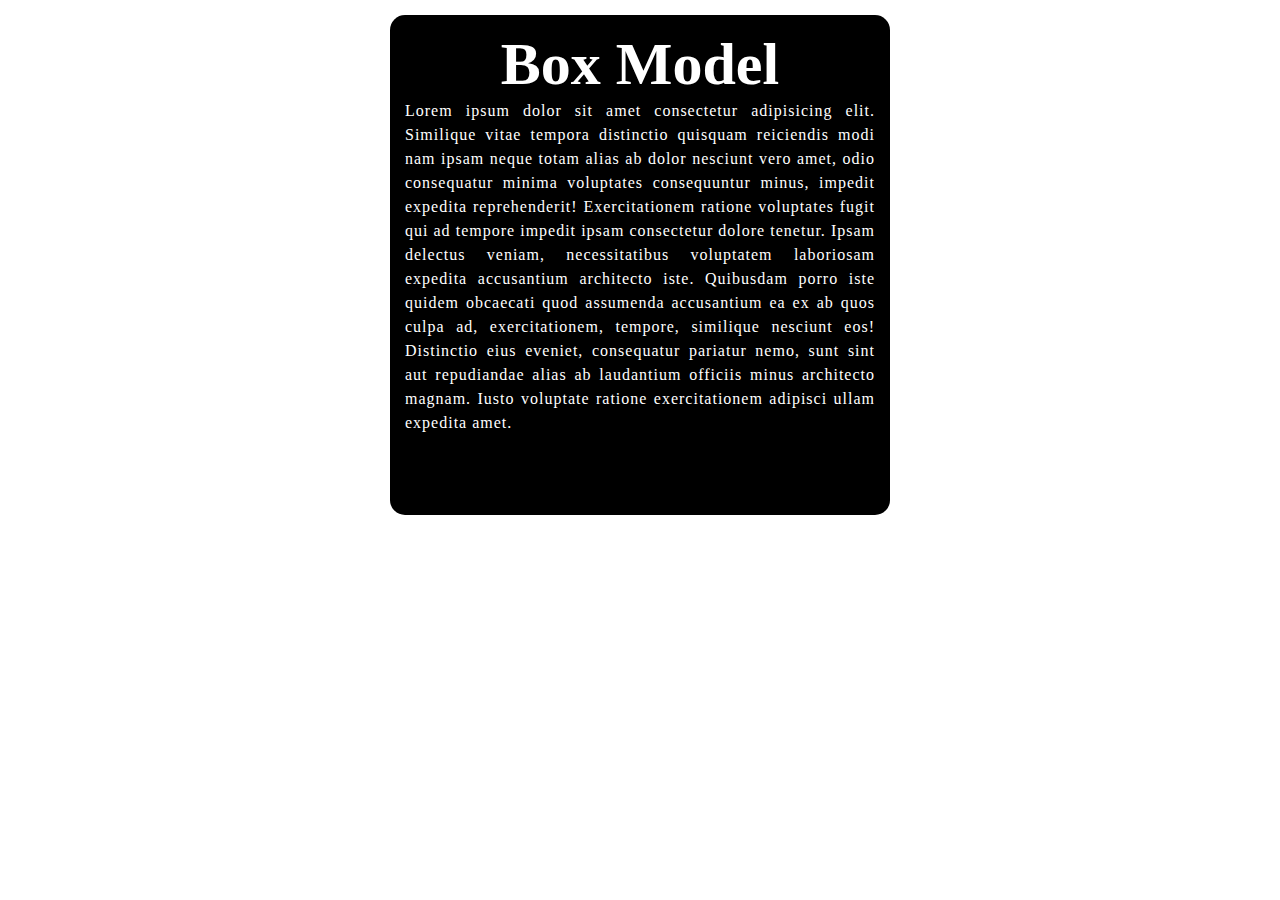
<file: Content/box-model/index.html>
<!DOCTYPE html>
<html lang="en">
<head>
  <meta charset="UTF-8">
  <meta name="viewport" content="width=device-width, initial-scale=1.0">
  <title>Box model</title>
  <link rel="stylesheet" href="./style.css">
</head>

<body>
     <section >
      <div class="box">
         <h2>Box Model</h2>
         <p>Lorem ipsum dolor sit amet consectetur adipisicing elit. Similique vitae tempora distinctio quisquam reiciendis modi nam ipsam neque totam alias ab dolor nesciunt vero amet, odio consequatur minima voluptates consequuntur minus, impedit expedita reprehenderit! Exercitationem ratione voluptates fugit qui ad tempore impedit ipsam consectetur dolore tenetur. Ipsam delectus veniam, necessitatibus voluptatem laboriosam expedita accusantium architecto iste. Quibusdam porro iste quidem obcaecati quod assumenda accusantium ea ex ab quos culpa ad, exercitationem, tempore, similique nesciunt eos! Distinctio eius eveniet, consequatur pariatur nemo, sunt sint aut repudiandae alias ab laudantium officiis minus architecto magnam. Iusto voluptate ratione exercitationem adipisci ullam expedita amet.</p>
        </div>
     </section>
</body>
</html>
</file>
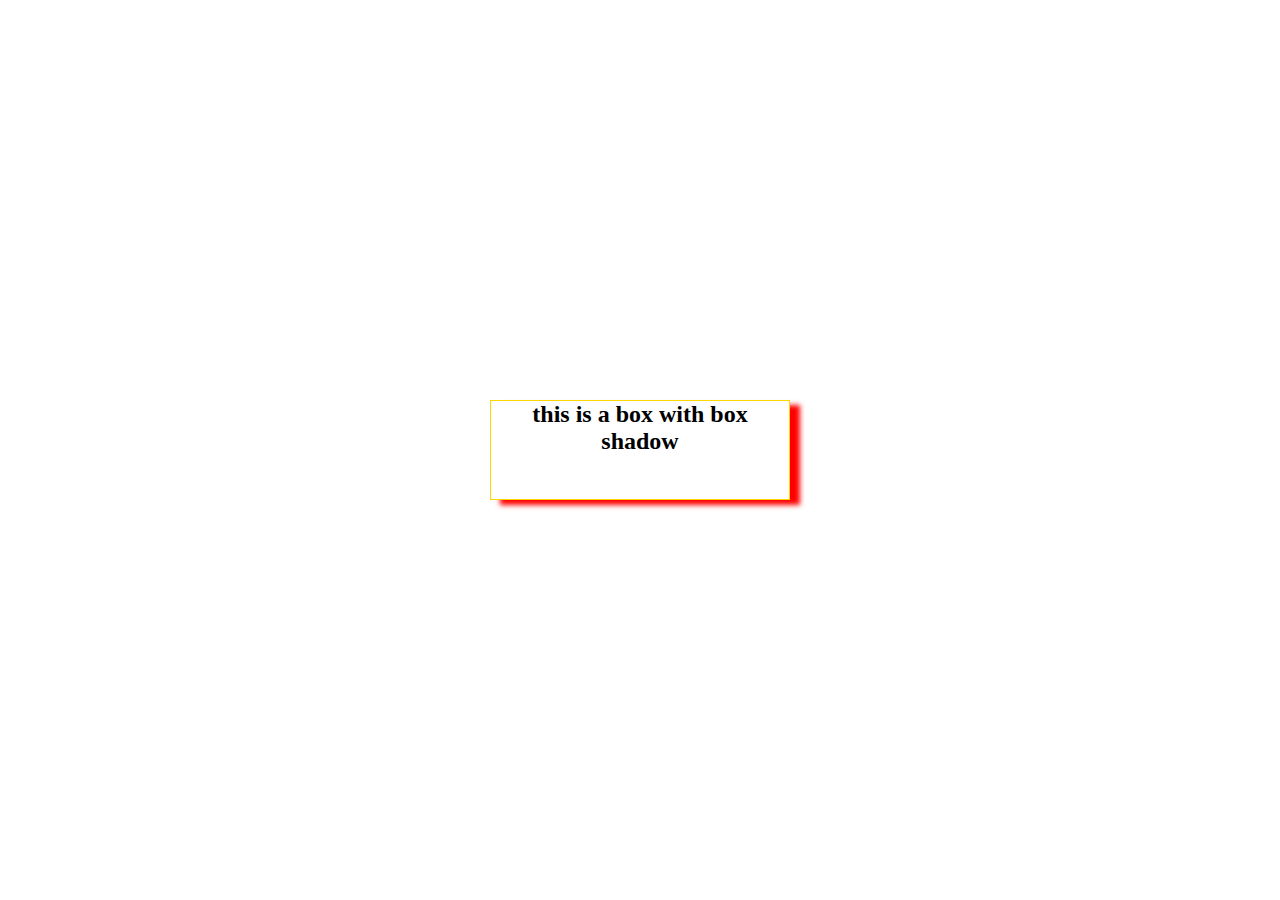
<file: Content/Box-shadow/index.html>
<!DOCTYPE html>
<html lang="en">
<head>
  <meta charset="UTF-8">
  <meta name="viewport" content="width=device-width, initial-scale=1.0">
  <title>Box-shadow</title>
  <!-- <link rel="stylesheet" href="./style.css"> -->
</head>
<style>
  *{
     margin: 0;
     padding: 0;
     box-sizing: border-box;
  }
 section{
   width: 100%;
   height: 100vh;
   display: grid;
   place-items: center;
   text-align: center;
   
 }
 div{
  width: 300px;
  height: 100px;
  box-shadow: 10px 5px 5px red;
  border: 1px solid gold;
  
 }

</style>
<body>
    <section>
      <div>
        <h2>this is a box with box shadow </h2>
      </div>
         
    </section>
</body>
</html>
</file>
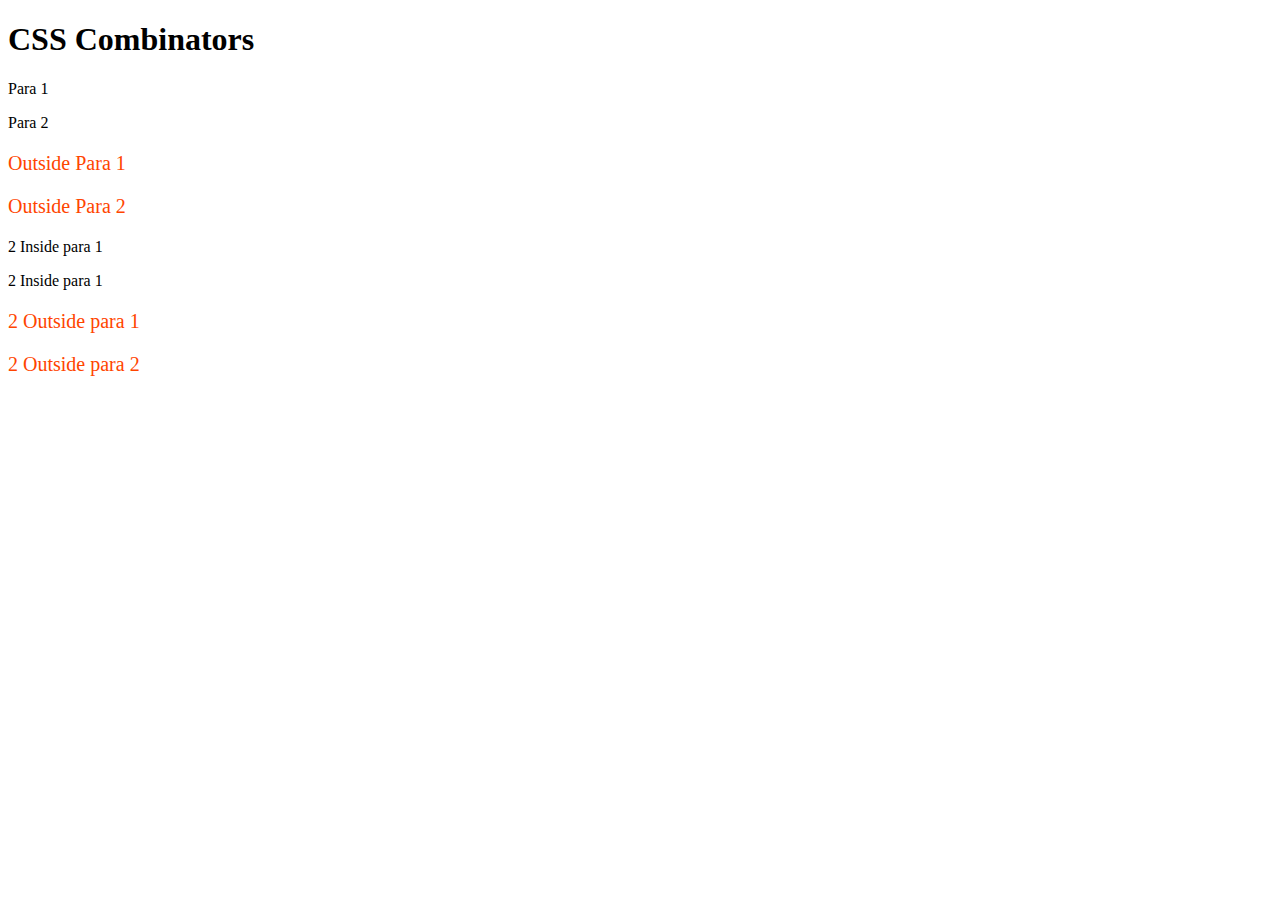
<file: Content/combinators_CSS/index.html>
<!DOCTYPE html>
<html lang="en">
<head>
    <meta charset="UTF-8">
    <meta name="viewport" content="width=device-width, initial-scale=1.0">
    <title>Combinators</title>
    <link
    href="https://fonts.googleapis.com/css2?family=Jost:wght@300;400;500;700&family=Poppins:wght@200;300;400;600&family=Quicksand:wght@300;400;500;600;700&family=Urbanist:wght@300;400;600;700;800;900&display=swap"
    rel="stylesheet"
  />
  <!-- <link rel="stylesheet" href="./style.css"> -->
  <style>
    .div ~ p{
       color: orangered;
       font-size:20px;
     }
  </style>
</head>
<body>
  <h1>CSS Combinators</h1>
    <div class="div">
      <p>Para 1</p>
      <p>Para 2</p>
    </div>
    <p>Outside Para 1</p>
    <p>Outside Para 2</p>
    <div class="div1">
      <p>2 Inside para 1</p>
      <p>2 Inside para 1</p>
    </div>
    <p>2 Outside para 1</p>
    <p>2 Outside para 2</p>
</body>
</html>
</file>
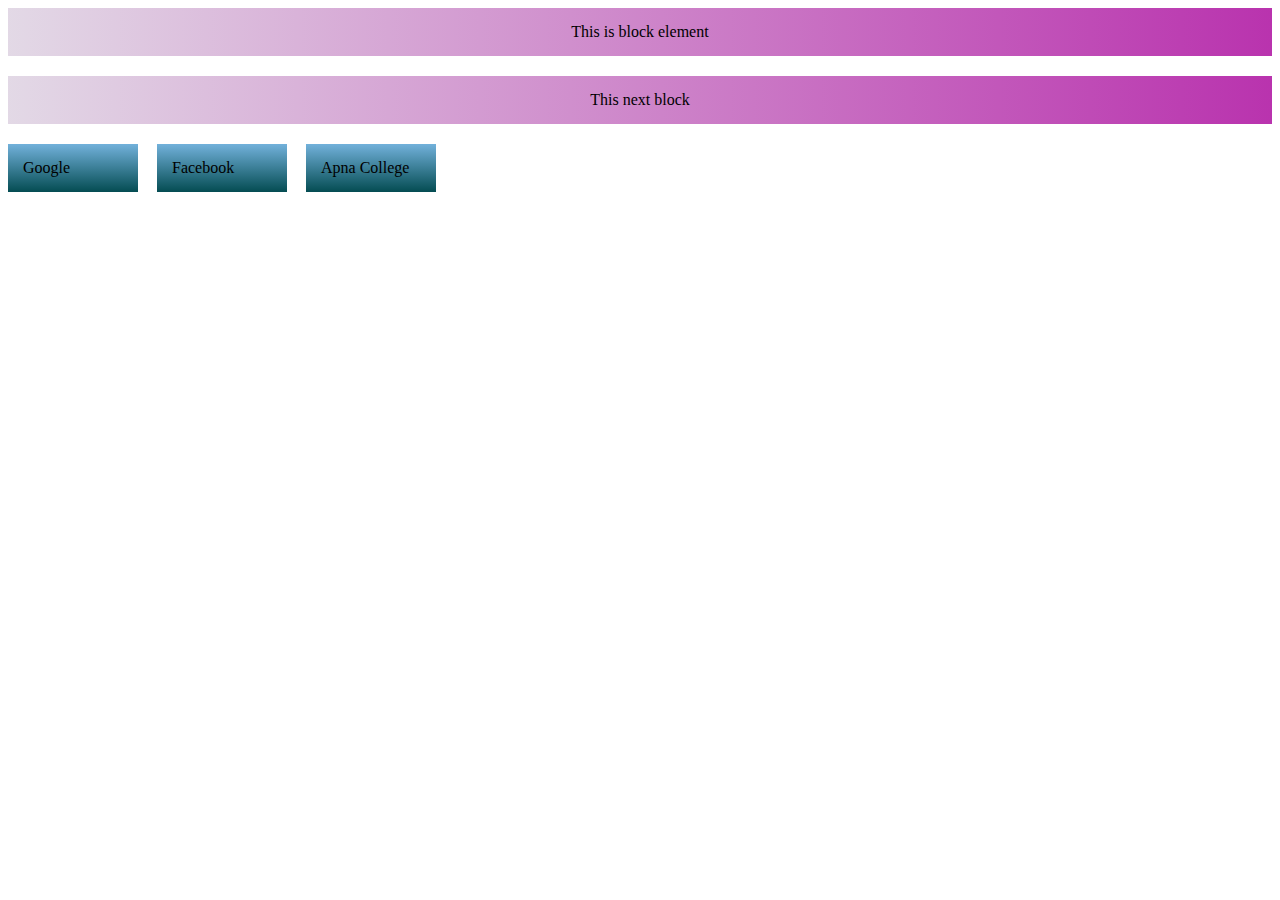
<file: Content/display/index.html>
<!DOCTYPE html>
<html lang="en">
<head>
    <meta charset="UTF-8">
    <meta name="viewport" content="width=device-width, initial-scale=1.0">
    <title>Display</title>
 <style>
     div{
         background-image: linear-gradient(to right, #5a216d2c,#b933ae);
         padding: 15px;
         text-align: center;
         margin-bottom: 20px;
     }
     a{
        margin-right: 15px;
        background-image: linear-gradient(#72b1db,#044c52);
        color: black;
        width: 100px;
        padding: 15px;
        text-decoration: none;
        display: flex;
        /* justify-content: center; */
        display: inline-block;

 

     }
 </style>
</head>
<body>
    <div>
        This is block element
    </div>
  
    <div>
        This next block 
    </div>
    <a href="">Google</a>
    <a href="">Facebook</a>
    <a href="">Apna College</a>
</body>
</html>
</file>
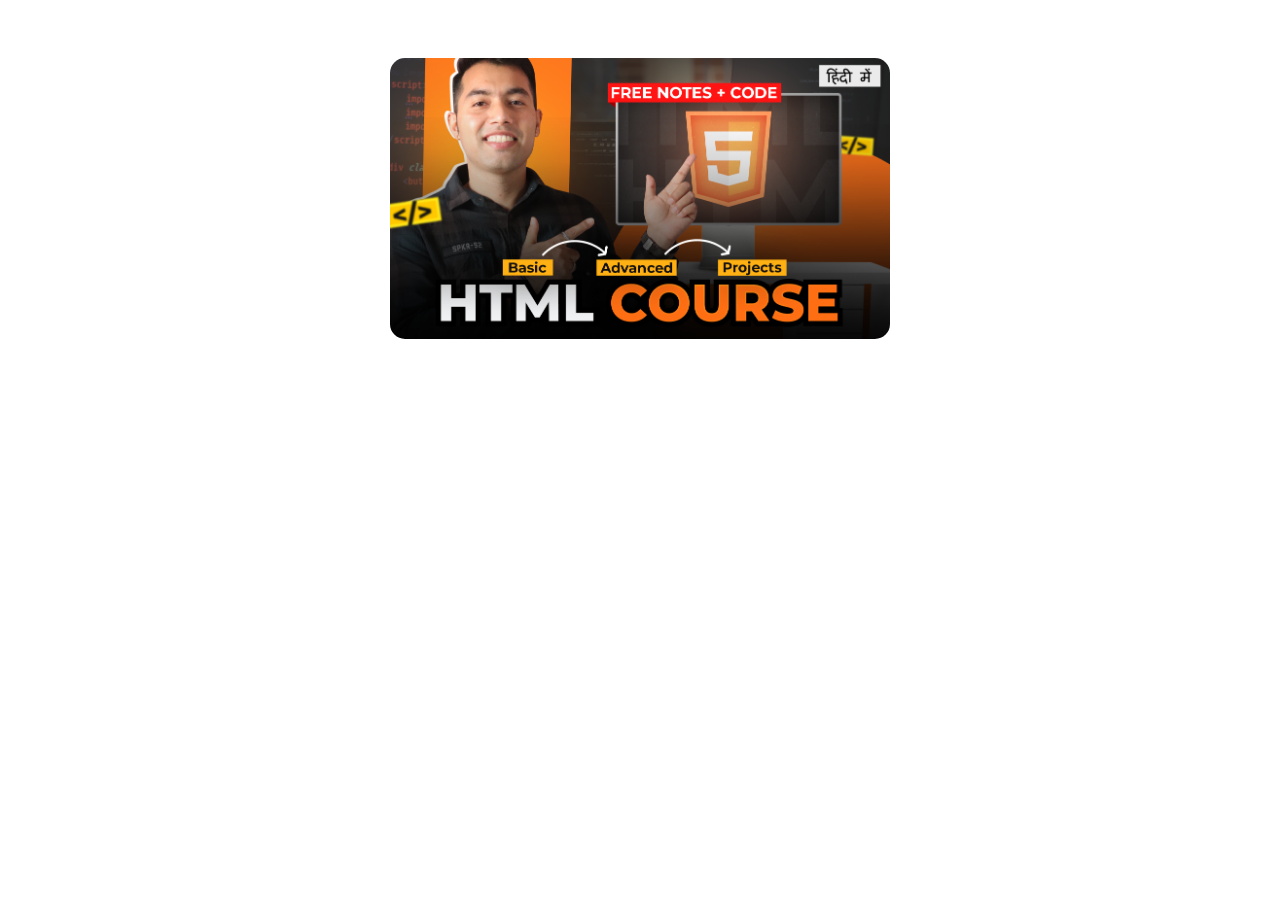
<file: Content/filter/index.html>
<!DOCTYPE html>
<html lang="en">
<head>
  <meta charset="UTF-8">
  <meta name="viewport" content="width=device-width, initial-scale=1.0">
  <title>filter</title>
  <!-- <link rel="stylesheet" href="./style.css"> -->
  <style>
    .image{
       display: grid;
       place-items: center;
       /* display: flex;
       justify-content: center;
       text-align: center;
        */
    }
      img{
         width: 500px;
         border-radius: 15px;
          margin: 50px auto;
          /* filter: blur(30px); */
          /* filter: brightness(50%); */
          /* filter: contrast(10); */
          /* filter: grayscale(5); */
          /* filter: invert(1); */
          /* filter: opacity(1); */
        

          
      }
  </style>
</head>

<body>
     <section class="image" >
       <div>
        <img src="../images/html.png" alt="image">
       </div>
         
     </section>
</body>
</html>
</file>
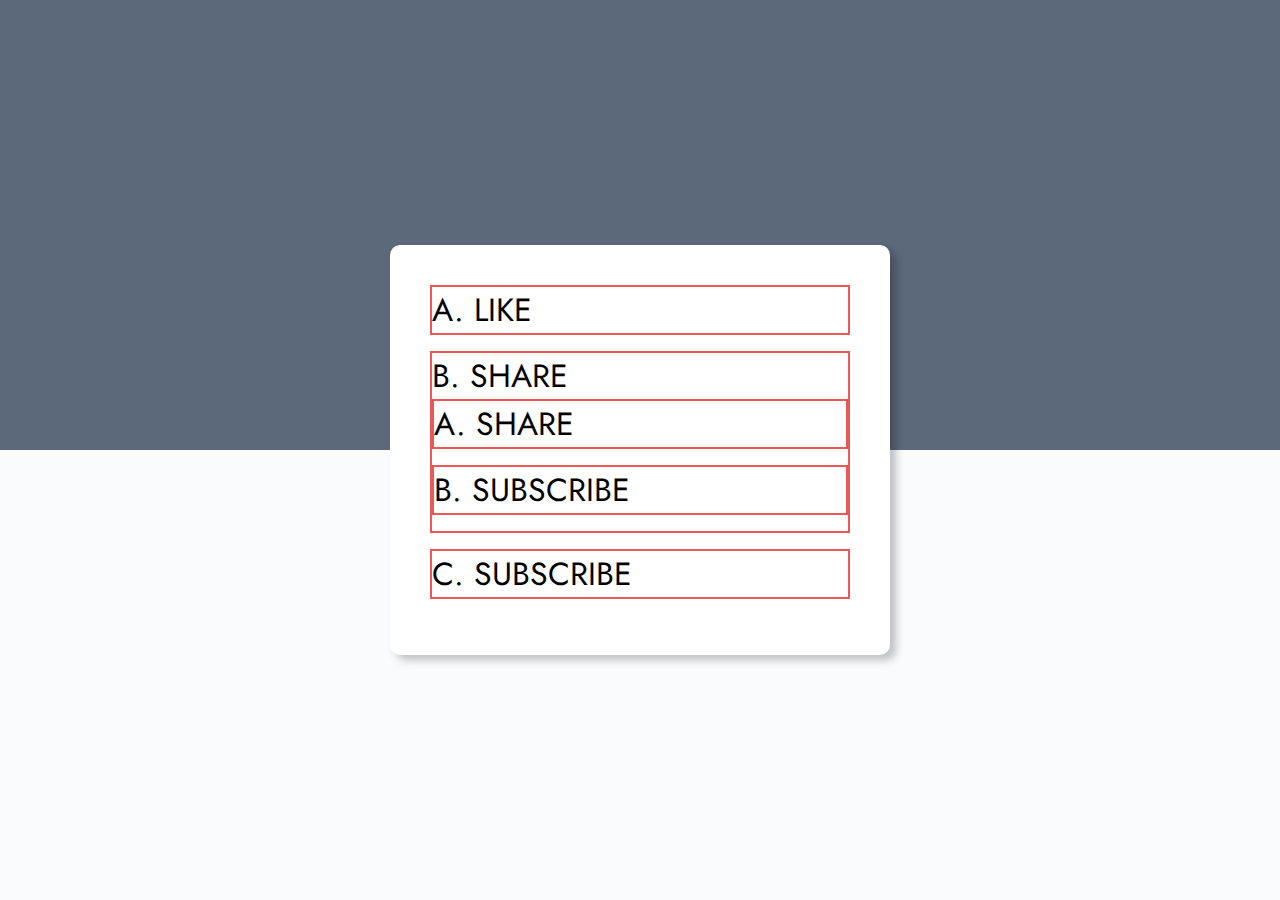
<file: Content/list/index.html>
<!DOCTYPE html>
<html lang="en">
<head>
    <meta charset="UTF-8">
    <meta name="viewport" content="width=device-width, initial-scale=1.0">
    <title>List</title>
    <link
    href="https://fonts.googleapis.com/css2?family=Jost:wght@300;400;500;700&family=Poppins:wght@200;300;400;600&family=Quicksand:wght@300;400;500;600;700&family=Urbanist:wght@300;400;600;700;800;900&display=swap"
    rel="stylesheet"
  />
      
    <style>
        
        *{
            margin: 0;
            padding: 0;
            box-sizing: border-box;
            font-family: "jost";
        }
    

body {
  width: 100%;
  height: 100vh;
  background-image: linear-gradient(to bottom, #5b697a 0%, #5b697a 50%),
    linear-gradient(to bottom, #fafbfd 0%, #fafbfd 50%);
  background-size: 100% 50%,100%,50%;
  background-repeat: no-repeat;
  display: grid;
  place-items: center;
}

.lists {
  width: 500px;
  padding: 40px;
  background-color: #fff;
  border-radius: 10px;
  box-shadow: rgba(0, 0, 0, 0.24) 6px 5px 8px;
  -webkit-border-radius: 10px;
  -moz-border-radius: 10px;
  -ms-border-radius: 10px;
  -o-border-radius: 10px;
}

ul {
  list-style-type: upper-alpha;
  list-style-position: inside;
  /* list-style-image: url("../images/mario-run.gif"); */
}

li {
  font-size: 32px;
  font-weight: 400;
  text-transform: capitalize;
  margin-bottom: 16px;
  border: 2px solid #ed5656;
}
       
    </style>
</head>
<body>
    <section>
        <div class="lists">
          <ul>
            <li>LIKE</li>
            <li>
              SHARE
              <ul>
                <li>SHARE</li>
                <li>SUBSCRIBE</li>
              </ul>
            </li>
            <li>SUBSCRIBE</li>
          </ul>
        </div>
      </section>
</body>
</html>
</file>
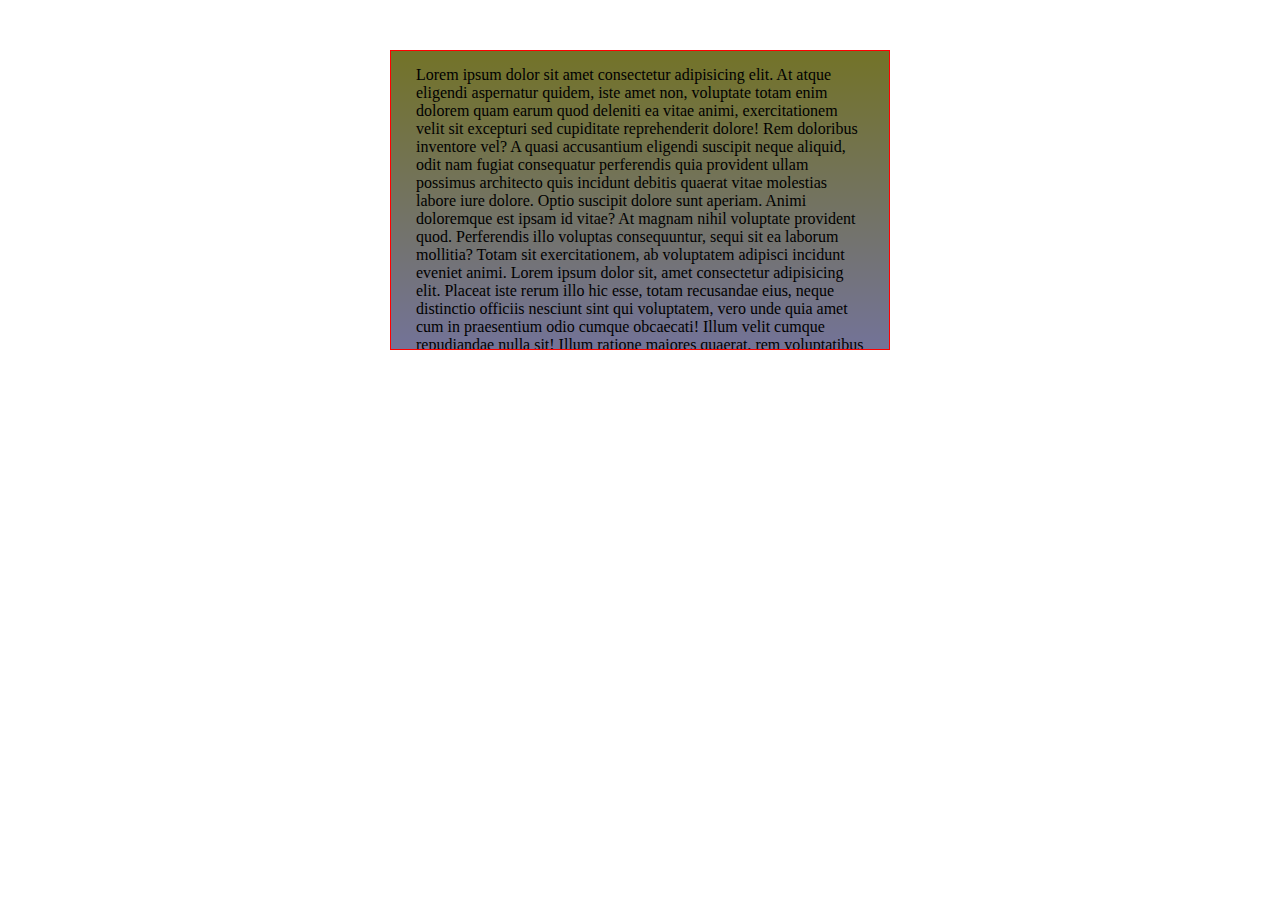
<file: Content/overflow/index.html>
<!DOCTYPE html>
<html lang="en">
<head>
    <meta charset="UTF-8">
    <meta name="viewport" content="width=device-width, initial-scale=1.0">
    <title>Overflow</title>
    <style>
        *{
            margin: 0;
            padding: 0;
            box-sizing: border-box;
        }
         section{
             
            position: relative;
            display: flex;
             margin: 200px auto;
         }
         div{
             width: 500px;
             height: 300px;
             top: 50%;
             left: 50%;
             transform: translate(-50%,-50%);
             position: absolute;
             border: 1px solid red;  
             background-image: linear-gradient(#737328,#737398);
             padding: 15px 25px;
             /* overflow: scroll; */
             overflow: auto;
             /* overflow-x: scroll; */
             /* overflow: hidden; */
         }
    </style>
</head>
<body>
    <section>
      <div>
         Lorem ipsum dolor sit amet consectetur adipisicing elit. At atque eligendi aspernatur quidem, iste amet non, voluptate totam enim dolorem quam earum quod deleniti ea vitae animi, exercitationem velit sit excepturi sed cupiditate reprehenderit dolore! Rem doloribus inventore vel? A quasi accusantium eligendi suscipit neque aliquid, odit nam fugiat consequatur perferendis quia provident ullam possimus architecto quis incidunt debitis quaerat vitae molestias labore iure dolore. Optio suscipit dolore sunt aperiam. Animi doloremque est ipsam id vitae? At magnam nihil voluptate provident quod. Perferendis illo voluptas consequuntur, sequi sit ea laborum mollitia? Totam sit exercitationem, ab voluptatem adipisci incidunt eveniet animi. Lorem ipsum dolor sit, amet consectetur adipisicing elit. Placeat iste rerum illo hic esse, totam recusandae eius, neque distinctio officiis nesciunt sint qui voluptatem, vero unde quia amet cum in praesentium odio cumque obcaecati! Illum velit cumque repudiandae nulla sit! Illum ratione maiores quaerat, rem voluptatibus deserunt nobis ducimus Lorem ipsum dolor, sit amet consectetur adipisicing elit. Quidem omnis voluptatilorem Lorem ipsum dolor, sit amet consectetur adipisicing elit. Natus error repellendus voluptatum veniam delectus debitis. Natus, debitis eveniet accusamus rerum nostrum odio fugiat nihil expedita sequi, error sapiente repellendus placeat. 
         Lorem ipsum, dolor sit amet consectetur adipisicing elit. Dolore doloremque eligendi vitae dolorem magnam tempora accusamus voluptates doloribus cum laborum quam porro ipsam, asperiores sint, corporis veritatis ex impedit deleniti.
          bus laudantium facilis dolores. Quos quibusdam Lorem, ipsum dolor sit amet consectetur adipisicing elit. Quae, laborum excepturi incidunt in optio perspiciatis accusantium iure obcaecati, sed molestias quis facilis at qui praesentium nulla rem amet temporibus? Sapiente.iusto voluptatum molestias. Aut rerum adipisci labore voluptatum quisquam magnam ullam iusto deserunt eligendi?
      </div>
    </section>
</body>
</html>
</file>
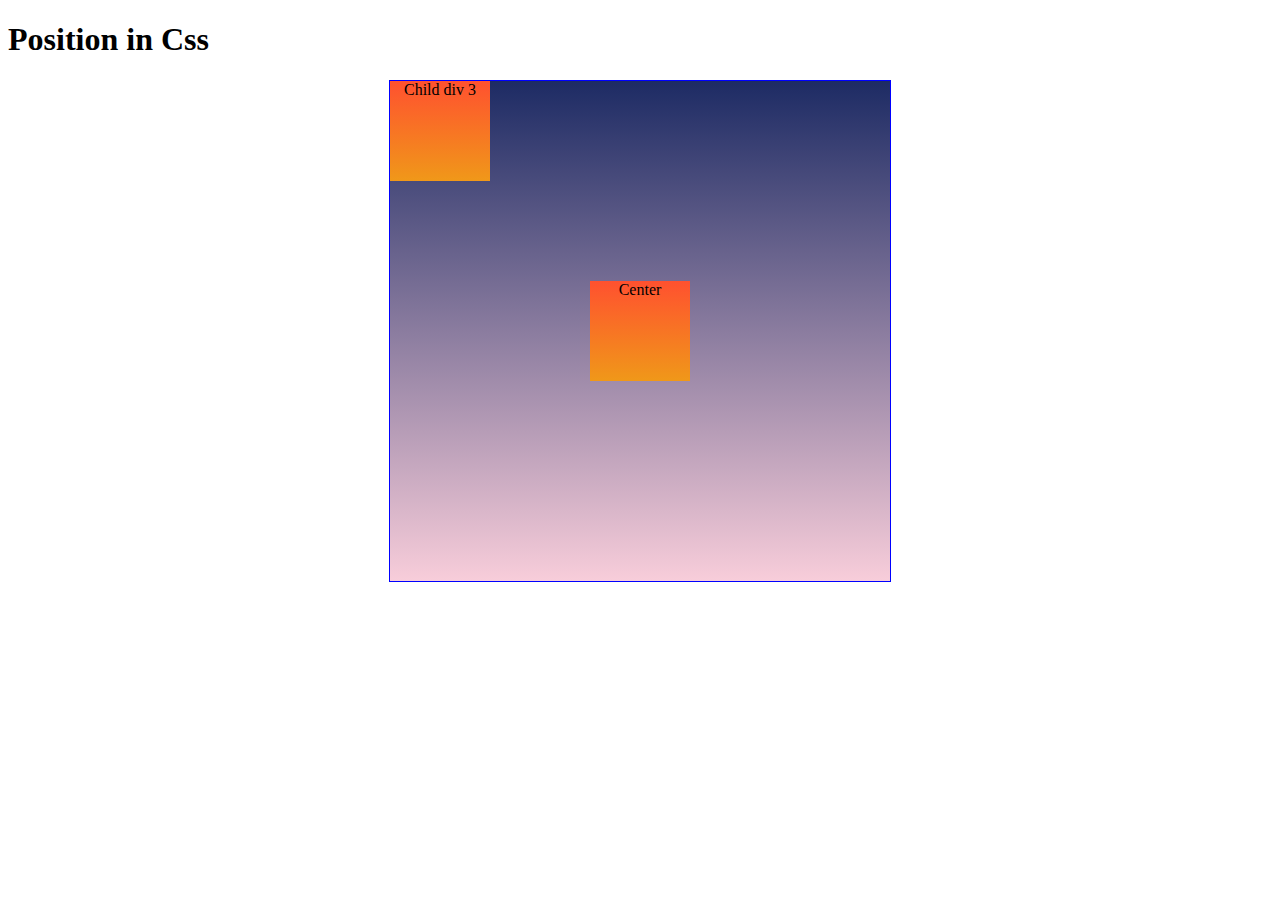
<file: Content/position&Zindex/index.html>
<!DOCTYPE html>
<html lang="en">
<head>
    <meta charset="UTF-8">
    <meta name="viewport" content="width=device-width, initial-scale=1.0">
    <title>Position in Css</title>
    <style>
        .parent-div{
             width:500px;
             height: 500px;
             background-image: linear-gradient(#1d2b64,#f8cdda);
             margin: auto;
             border: 1px solid blue;
             position: relative;
            
        }
        .child{
             position: absolute;
             width: 100px;
             height: 100px;
             text-align: center;
             align-items: center;
             justify-content: center;
             background-image: linear-gradient(#FF512F,#F09819);
        }
        /* .div1{
            top: 0;
            right: 0;
        }
        .div2{
            top: 0;
            left: 0;
        }
        .div3{
            bottom: 0;
            right: 0;
        }
        .div4{
            bottom: 0;
        } */
        .div3{
            z-index: 1;
        }
        .div2{
            z-index: 2;
        }
        .div3{
            z-index: 3;
        }
        .div5{
            top: 50%;
            left: 50%;
            transform: translate(-50%,-50%);
             
        }
        
    </style>

</head>
 <body>
     <h1 class="main-heading">Position in Css</h1>   
     <section class="parent-div">
         <div class="child div1">Child div 1</div>
         <div class="child div3">Child div 3</div>
         <div class="child div2">Child div 2</div>
         <div class="child div4">Child div 4</div>
         <div class="child div5">Center</div>
     </section>
    </body>
</html>
</file>
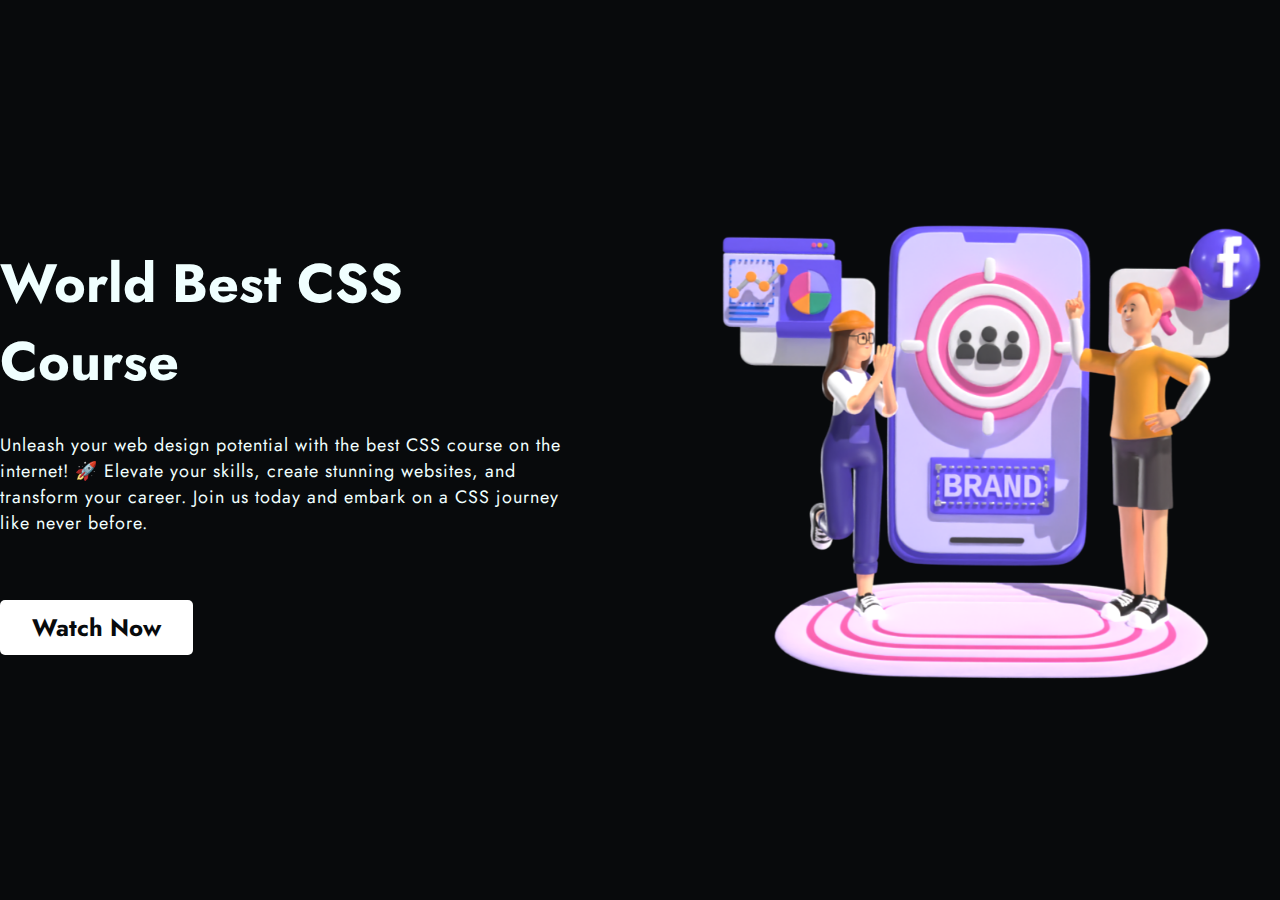
<file: Notes/CSS/anchor/index.html>
<!DOCTYPE html>
<html lang="en">
  <head>
    <meta charset="UTF-8" />
    <meta name="viewport" content="width=device-width, initial-scale=1.0" />
    <title>ANCHOR STYLING</title>
    <link rel="preconnect" href="https://fonts.googleapis.com" />
    <link rel="preconnect" href="https://fonts.gstatic.com" crossorigin />
    <link
      href="https://fonts.googleapis.com/css2?family=Jost:wght@300;400;500;700&family=Poppins:wght@200;300;400;600&family=Quicksand:wght@300;400;500;600;700&family=Urbanist:wght@300;400;600;700;800;900&display=swap"
      rel="stylesheet"
    />
    <link rel="stylesheet" href="style.css" />
  </head>
  <body>
    <section class="hero-section">
      <div class="container">
        <div class="grid grid-two-column">
          <div class="hero-content">
            <h1>World Best CSS Course</h1>
            <p>
              Unleash your web design potential with the best CSS course on the
              internet! 🚀 Elevate your skills, create stunning websites, and
              transform your career. Join us today and embark on a CSS journey
              like never before.
            </p>
            <a href="https://www.youtube.com/thapatechnical" target="_blank">
              watch now
            </a>
          </div>
          <div class="hero-image">
            <figure>
              <img
                src="../images/hero.png"
                alt="headphone with black background"
              />
            </figure>
          </div>
        </div>
      </div>
    </section>
  </body>
</html>
</file>
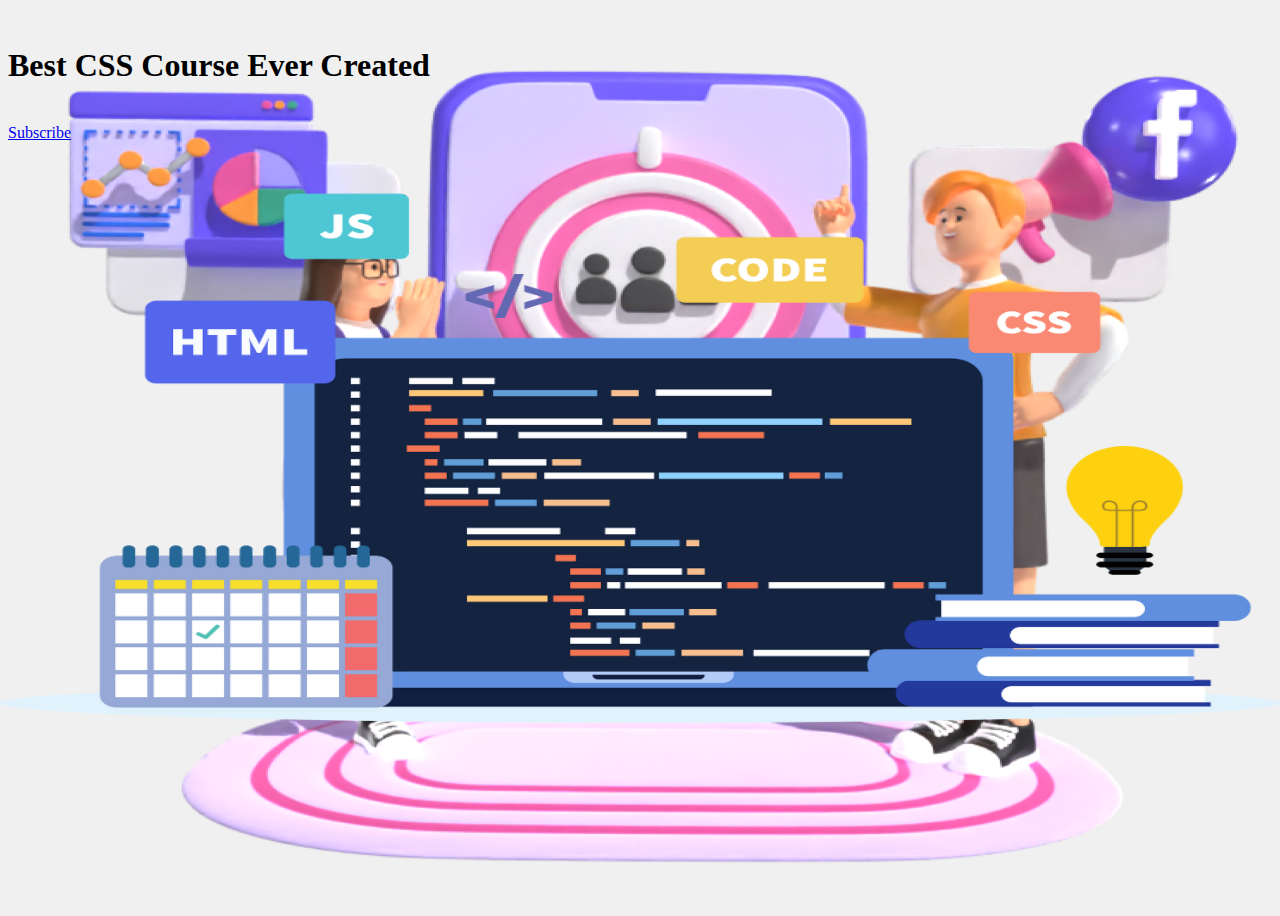
<file: Notes/CSS/background/index.html>
<!DOCTYPE html>
<html lang="en">
  <head>
    <meta charset="UTF-8" />
    <meta name="viewport" content="width=device-width, initial-scale=1.0" />
    <link rel="stylesheet" href="bg-style.css" />
    <title>color-in-css</title>
  </head>
  <body>
    <section class="hero-section">
      <br />
      <h1>Best CSS Course Ever Created</h1>
      <br />
      <a href="#" target="_blank" type="button">Subscribe</a>
    </section>
  </body>
</html>

<!--? background attachment ka krna hia  ✅ -->
</file>
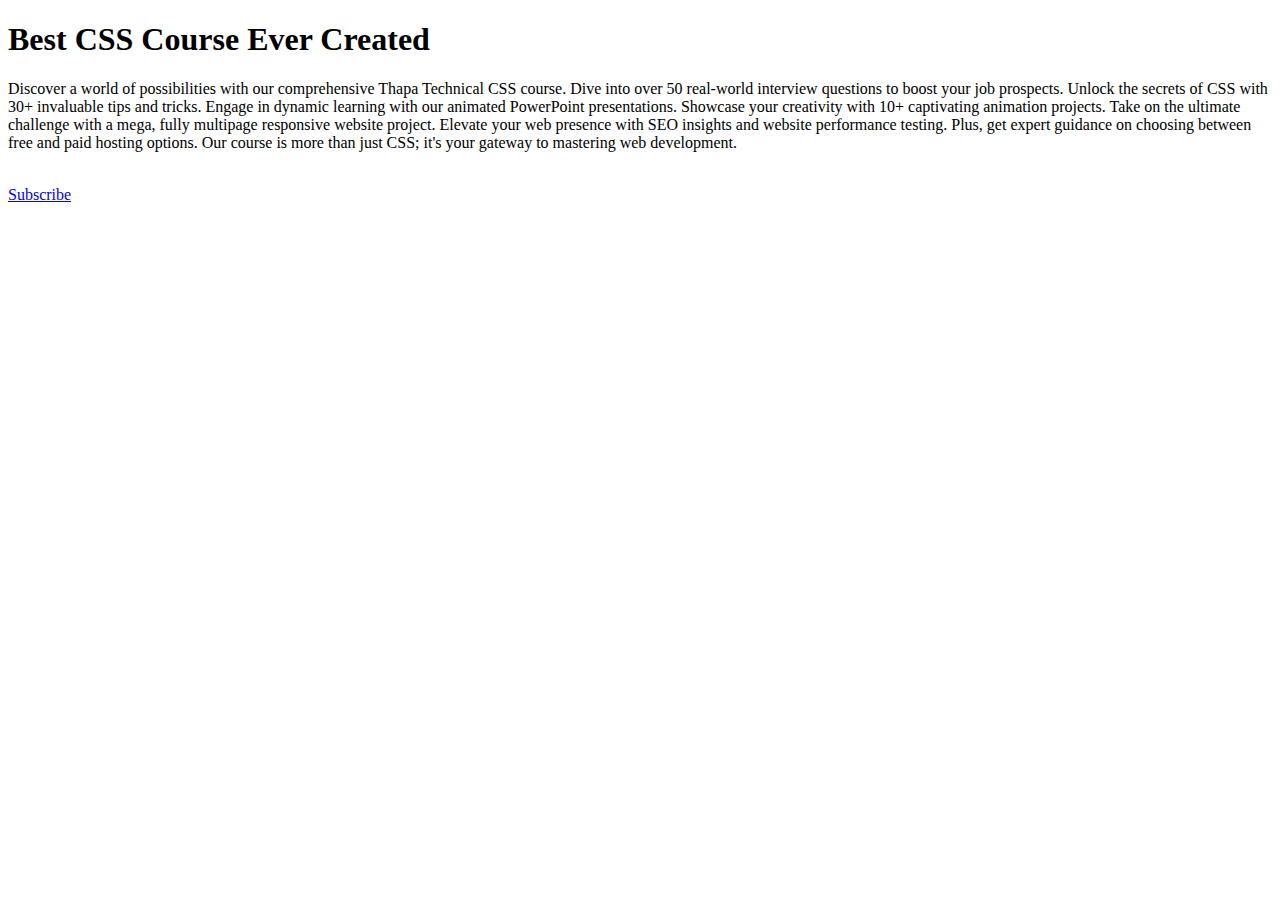
<file: Notes/CSS/basic/index.html>
<!DOCTYPE html>
<html lang="en">
  <head>
    <meta charset="UTF-8" />
    <meta name="viewport" content="width=device-width, initial-scale=1.0" />
    <title>Basic of CSS</title>
    <link rel="stylesheet" href="style.css" />
  </head>
  <body>
    <h1>Best CSS Course Ever Created</h1>
    <p class="para">
      Discover a world of possibilities with our comprehensive Thapa Technical
      CSS course. Dive into over 50 real-world interview questions to boost your
      job prospects. Unlock the secrets of CSS with 30+ invaluable tips and
      tricks. Engage in dynamic learning with our animated PowerPoint
      presentations. Showcase your creativity with 10+ captivating animation
      projects. Take on the ultimate challenge with a mega, fully multipage
      responsive website project. Elevate your web presence with SEO insights
      and website performance testing. Plus, get expert guidance on choosing
      between free and paid hosting options. Our course is more than just CSS;
      it's your gateway to mastering web development.
    </p>
    <!-- this is the comment part  -->
    <br />
    <a href="#" id="btn" target="_blank">Subscribe</a>
  </body>
</html>
</file>
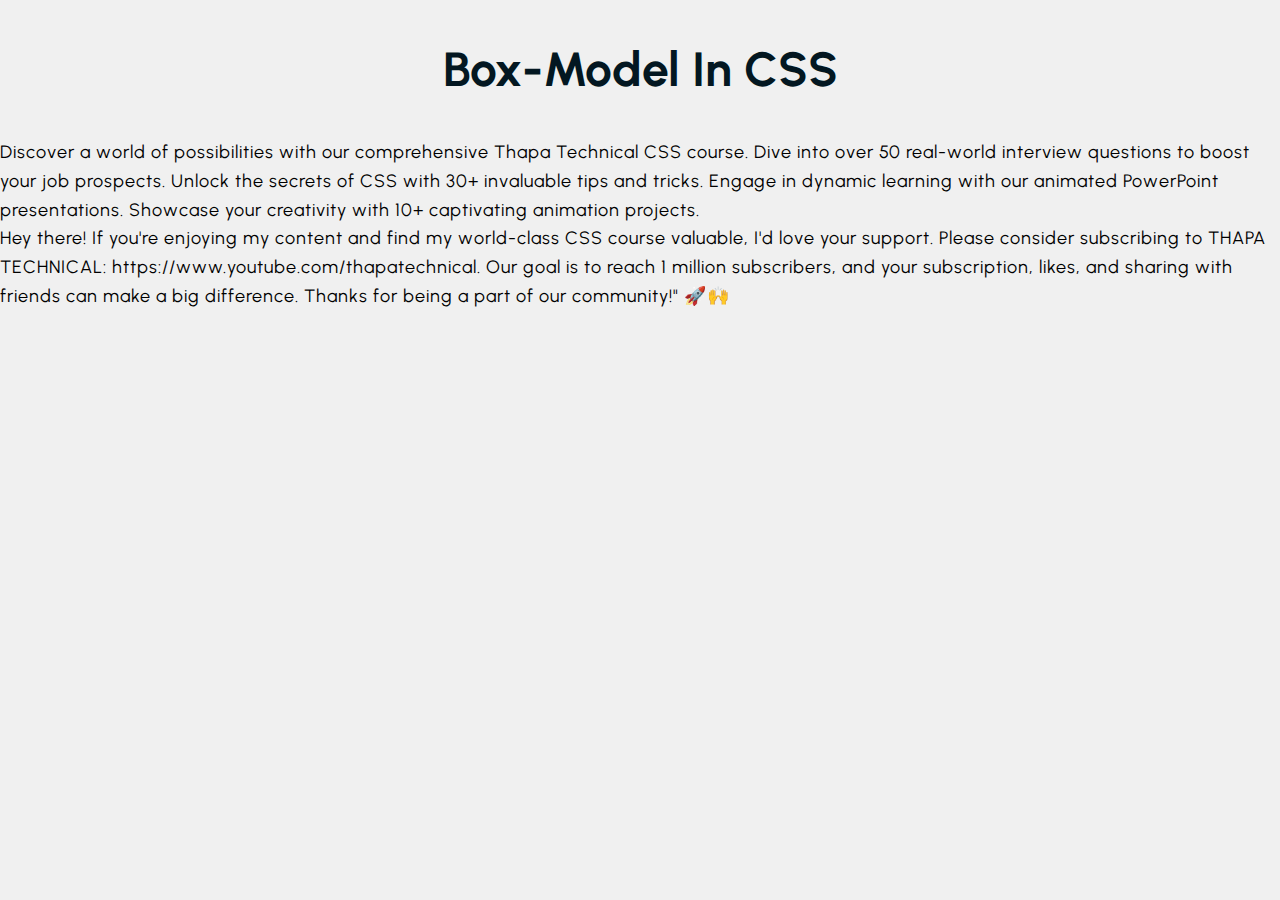
<file: Notes/CSS/box-model/index.html>
<!DOCTYPE html>
<html lang="en">
  <head>
    <meta charset="UTF-8" />
    <meta name="viewport" content="width=device-width, initial-scale=1.0" />
    <title>Margin-CSS</title>
    <link rel="preconnect" href="https://fonts.googleapis.com" />
    <link rel="preconnect" href="https://fonts.gstatic.com" crossorigin />
    <link
      href="https://fonts.googleapis.com/css2?family=Jost:wght@300;400;500;700&family=Poppins:wght@200;300;400;600&family=Quicksand:wght@300;400;500;600;700&family=Urbanist:wght@300;400;600;700;800;900&display=swap"
      rel="stylesheet"
    />
    <link rel="stylesheet" href="style.css" />
  </head>
  <body>
    <h1 id="main-heading">Box-Model In CSS</h1>
    <section class="section-one">
      <div>
        <p>
          Discover a world of possibilities with our comprehensive Thapa
          Technical CSS course. Dive into over 50 real-world interview questions
          to boost your job prospects. Unlock the secrets of CSS with 30+
          invaluable tips and tricks. Engage in dynamic learning with our
          animated PowerPoint presentations. Showcase your creativity with 10+
          captivating animation projects.
        </p>

        <p>
          Hey there! If you're enjoying my content and find my world-class CSS
          course valuable, I'd love your support. Please consider subscribing to
          THAPA TECHNICAL: https://www.youtube.com/thapatechnical. Our goal is
          to reach 1 million subscribers, and your subscription, likes, and
          sharing with friends can make a big difference. Thanks for being a
          part of our community!" 🚀🙌
        </p>
      </div>
    </section>
  </body>
</html>
</file>
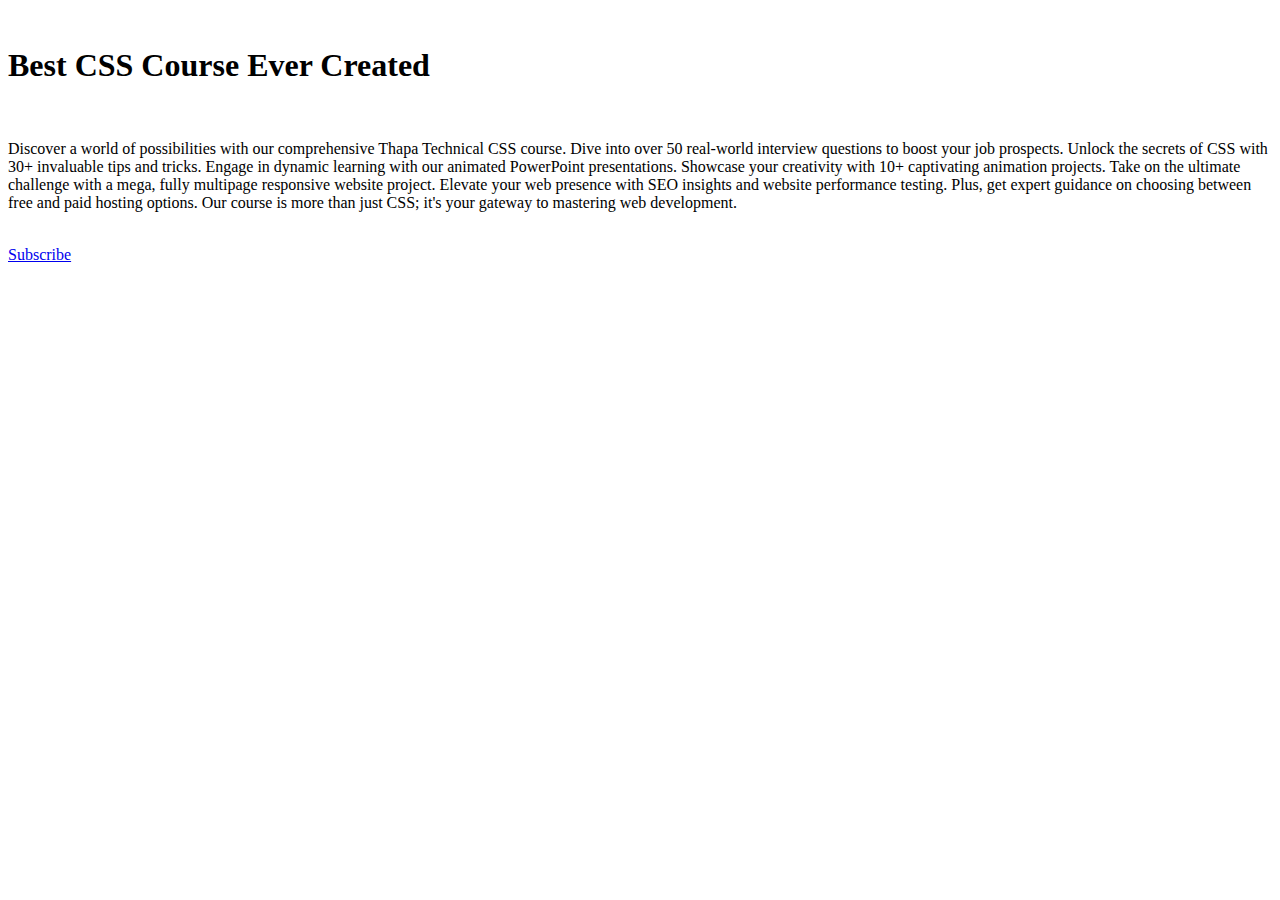
<file: Notes/CSS/colors/index.html>
<!DOCTYPE html>
<html lang="en">
  <head>
    <meta charset="UTF-8" />
    <meta name="viewport" content="width=device-width, initial-scale=1.0" />
    <link rel="stylesheet" href="color-style.css" />
    <title>color-in-css</title>
  </head>
  <body>
    <section class="hero-section">
      <br />
      <h1>Best CSS Course Ever Created</h1>
      <br />
      <p>
        Discover a world of possibilities with our comprehensive Thapa Technical
        CSS course. Dive into over 50 real-world interview questions to boost
        your job prospects. Unlock the secrets of CSS with 30+ invaluable tips
        and tricks. Engage in dynamic learning with our animated PowerPoint
        presentations. Showcase your creativity with 10+ captivating animation
        projects. Take on the ultimate challenge with a mega, fully multipage
        responsive website project. Elevate your web presence with SEO insights
        and website performance testing. Plus, get expert guidance on choosing
        between free and paid hosting options. Our course is more than just CSS;
        it's your gateway to mastering web development.
      </p>
      <br />
      <a href="#" target="_blank" type="button">Subscribe</a>
    </section>
  </body>
</html>
</file>
<file: Content/box-model/style.css>
*{
    margin: 0;
    padding: 0;
    box-sizing: border-box;
 }
  .box{
    width: 500px;
    height: 500px;
    background-color: black;
    color:white;
    margin: 15px auto;
    text-align: center;
    padding: 15px;
    border-radius: 15px;
    
  }    
  h2{
   font-size: 60px;
  }
  p{
     text-align: justify;
     line-height: 1.5;
     letter-spacing: 1px;
  }
</file>
<file: Content/combinators_CSS/style.css>
*{
    margin: 0;
    padding: 0;
    box-sizing: border-box;
    font-family: "jost";
}
</file>
<file: Content/filter/style.css>
*{
    margin: 0;
    padding: 0;
    box-sizing: border-box;
 }
  .box{
    width: 500px;
    height: 500px;
    background-color: black;
    color:white;
    margin: 15px auto;
    text-align: center;
    padding: 15px;
    border-radius: 15px;
    
  }    
  h2{
   font-size: 60px;
  }
  p{
     text-align: justify;
     line-height: 1.5;
     letter-spacing: 1px;
  }
</file>
<file: Notes/CSS/anchor/style.css>
/** ------------------------------------- -->
/**  ANCHOR STATES STYLING IN CSS
/** ---------------------------------------- --> */

/*? 1. Link (`a:link`): This is the default state for an unvisited link. */

/*? 2. Visited (`a:visited`): This state applies to a link that the user has already visited. */

/*? 3. Hover (`a:hover`): This state triggers when the user hovers their mouse pointer over a link. */

/*? 4. Active (`a:active`): This state is triggered when the user clicks on a link. */

/*? LVHA: This acronym represents the order of link states. */

/* L for Link (:link): The default state for unvisited links.
V for Visited (:visited): The state for links that the user has already visited.
H for Hover (:hover): The state triggered when the mouse hovers over a link.
A for Active (:active): The state activated when a user clicks on a link. */

/* You can remember the order by recalling the word "LVHA," which represents the sequence of link states. This can help you remember the order and apply styles more easily in your CSS. */

* {
  margin: 0;
  padding: 0;
  box-sizing: border-box;
  font-family: "Jost";
}

body {
  background-color: #080a0c;
  color: azure;
  height: 100vh;
}

.container {
  height: 100vh;
  max-width: 1320px;
  padding: 64px 0;
  margin: 0 auto;
  display: grid;
  align-items: center;
}

.grid {
  display: grid;
  align-items: center;
  gap: 6.4rem;
}

.grid-two-column {
  grid-template-columns: repeat(2, 1fr);
}

.hero-content h1 {
  text-align: left;
  font-size: 54px;
}

.hero-content p {
  font-size: 18px;
  letter-spacing: 1px;
  margin: 2rem 0 4rem 0;
}

img {
  width: 100%;
  height: auto;
}

.hero-content a {
  color: #080a0c;
}

.hero-content a:link {
  background-color: #fff;
  display: inline-block;
  padding: 10px 32px;
  text-transform: capitalize;
  text-decoration: none;
  border-radius: 5px;
  font-size: 24px;
  font-weight: bold;
  -webkit-border-radius: 5px;
  -moz-border-radius: 5px;
  -ms-border-radius: 5px;
  -o-border-radius: 5px;
}
</file>
<file: Notes/CSS/background/bg-style.css>
/** ------------------------------------- -->
/**  BACKGROUND PROPERTY IN CSS  
/** ---------------------------------------- -->

/*? background-color: Sets the background color of an element.
Example: background-color: #FF5733; */

/*? background-image: Specifies an image to be used as the background. */
/* Example: background-image: url('image.jpg'); */

/*? background-repeat: Determines how the background image repeats. */
/* Values: repeat, repeat-x, repeat-y, no-repeat.
Example: background-repeat: repeat-x; */

/*? background-position: Sets the starting position of the background image. */
/* Values: Coordinates like top left, center center, bottom right, percentages, or length values. */
/* Example: background-position: center center; */

/*? background-size: Defines the size of the background image. */
/* Values: auto, cover, contain, percentages, or length values. */
/* Example: background-size: cover; */

/*? background-attachment: Specifies if the background image scrolls with the content.; */
/* Values: scroll, fixed, local.
Example: background-attachment: fixed; */

/** ------------------------------------- -->
/**  BACKGROUND PROPERTY IN CSS3  
/** ---------------------------------------- -->

/*? background-blend-mode: Applies blending modes to the background image and color. */
/* Values: Various blending mode keywords like multiply, screen, overlay.
Example: background-blend-mode: multiply; */

body {
  width: 100%;
  height: 100vh;
  background-color: hsl(0, 0%, 94%);
  background-image: url("../images/css.png"), url("../images/hero.png");
  background-repeat: no-repeat;
  background-size: 100% 100%;
  /* background-position: left bottom; */
  /* background-blend-mode: difference; */
}

/** ------------------------------------- -->
/**  INTERVIEW QUESTIONS  
/** ---------------------------------------- -->

/*? 1: How can you set a background image for an element using CSS? */
/* You can set a background image using the background-image property, like this: */
/* background-image: url('image.jpg'); */

/*? 2: How can you make a background image cover the entire element without distortion? */
/* You can use background-size: cover; to make the background image cover the entire element while maintaining its aspect ratio. This ensures that the image fills the container without distortion. */

/*? 3: How can you apply multiple background images to a single element? */
/* background-image property and using a comma to separate them. For example: */
/* css background-image: url('image1.jpg'), url('image2.jpg'); */

/*? 4: What is the property that is used for controlling image-scroll? */
</file>
<file: Notes/CSS/basic/style.css>
/*  #ff3368; #ecfdff; */
</file>
<file: Notes/CSS/box-model/style.css>
/** ------------------------------------- -->
/**  BOX MODEL IN CSS  (BOX SIZING)
/** ---------------------------------------- --> */

/*? The CSS Box Model consists of four main components:

1. Content: This is the innermost part of the element, which holds the actual content, such as text, images, or other HTML elements.

2. Padding: Padding is the space between the content and the element's border. It provides internal spacing within the element.
            content and border ke bix ka space ko padding 
    
3. Border: The border surrounds the padding and content, creating a visible boundary around the element. It can have a thickness, style, and color.

4. Margin: The margin is the space outside the element's border. It separates the element from other elements on the page and controls the spacing between elements. */

/** VERY VERY IMPORTANT  */

/*? CSS box-sizing is a property that controls how the total width and height of an element are calculated, including its content, padding, and border. It has two possible values: content-box (default) and border-box */

/** box-sizing: content-box: */
/*? In the default content-box value, an element's width and height are calculated based on its content area. Padding and border are added to the specified width and height.
This means that if you set the width of an element to 100 pixels, and then add 10 pixels of padding and a 2-pixel border, the element's total width will be 100 + 10 + 2 = 112 pixels. */

/**  box-sizing: border-box:
When using border-box, an element's width and height include its content, padding, and border. Padding and border are subtracted from the specified width and height.
In this case, if you set the width of an element to 100 pixels, and then add 10 pixels of padding and a 2-pixel border, the content area will be adjusted to fit within the specified 100-pixel width, and the padding and border are contained within that. */

/** ---------------------------------------- --> */

* {
  margin: 0;
  padding: 0;
  box-sizing: border-box;
}

html {
  font-family: Urbanist;
}

body {
  width: 100%;
  height: 100vh;
  background-color: hsl(0, 0%, 94%);
}

#main-heading {
  padding: 40px 0;
  font-weight: bold;
  font-size: 48px;
  color: #031721;
  text-align: center;
}

p {
  line-height: 1.6;
  letter-spacing: 1px;
  font-size: 18px;
}

/* box model css  */

/** ------------------------------------- -->
/**  NOTES + TIPS 
/** ---------------------------------------- --> */

/*? When you set the width and height properties of an element with CSS, you just set the width and height of the content area. To calculate the full size of an element, you must also add padding, borders and margins. */

/* Default behavior 👉  width = 800 + 50 + 50 + 20 + 20 + 150px + 150px  */
/* Default behavior 👉  height = 500 + 50 + 50 + 20 + 20 + 100px + 100px  */

/** ------------------------------------- -->
/** INTERVIEW QUESTIONS
/** ---------------------------------------- --> */
/*? 1: Explain what the CSS Box Model is and its components. */

/*? 2: What is the purpose of the box-sizing property in CSS? ⭐⭐ */
/* The box-sizing property controls how the total width and height of an element are calculated. The two values it can take are content-box (default) and border-box. content-box calculates the total size including padding and border, while border-box calculates the total size including only padding. */

/*? 3: How can you make an element's content box 300 pixels wide with a 10-pixel border and 20-pixel padding? */

/*? 4: How can you globally apply box-sizing: border-box; to all elements on a web page? ⭐⭐⭐*/
/*? Here comes the Universal Operator  */
</file>
<file: Notes/CSS/colors/color-style.css>
/** ------------------------------------- -->
/**  COLORS IN CSS  
/** ---------------------------------------- -->

/*? Color Properties: CSS provides several ways to define colors. You can use named colors (e.g., "red"), hexadecimal values (e.g., "#FF5733"), RGB values (e.g., "rgb(255, 87, 51)"), or HSL values. Understanding how to apply colors to text and backgrounds is essential for creating visually appealing designs. */

/** ------------------------------------ -->
/**  Notes: Colors using Various Notations
/** ------------------------------------ -->

/*? Named Colors: You can use named colors, which are predefined color keywords. */

/*? RGB Colors: RGB (Red, Green, Blue) values allow you to define colors by specifying the amount of red, green, and blue in the color. */

/*? RGBA Colors: RGBA is similar to RGB but includes an alpha channel for opacity control. */
/* alpha - 0 - 1 */

/*? Hexadecimal Colors: You can specify colors using hexadecimal values. */

/** ------------------------------------ -->
/**  MORE ON COLORS
/** ------------------------------------ -->

/*? HSL Colors: HSL (Hue, Saturation, Lightness) values provide a way to specify colors based on their hue, saturation, and lightness. */

/*? HSLA Colors: Similar to HSL, HSLA includes an alpha channel for opacity control. */

/** ------------------------------------- -->
/**  INTERVIEW QUESTIONS  
/** ---------------------------------------- -->

/*? 1: What is the difference between rgb() and rgba() color notations in CSS? */
/* rgb() notation specifies a color using the red, green, and blue channels without transparency.
rgba() notation is an extension of rgb() and includes an additional alpha channel to specify transparency. It stands for "red, green, blue, alpha.  */

/*? 2: How can you make the text color of an element fully transparent using CSS? Provide an example. */

/*? 3: How can you set the text color of an element to match the current color of another CSS property within the same element? */
</file>
